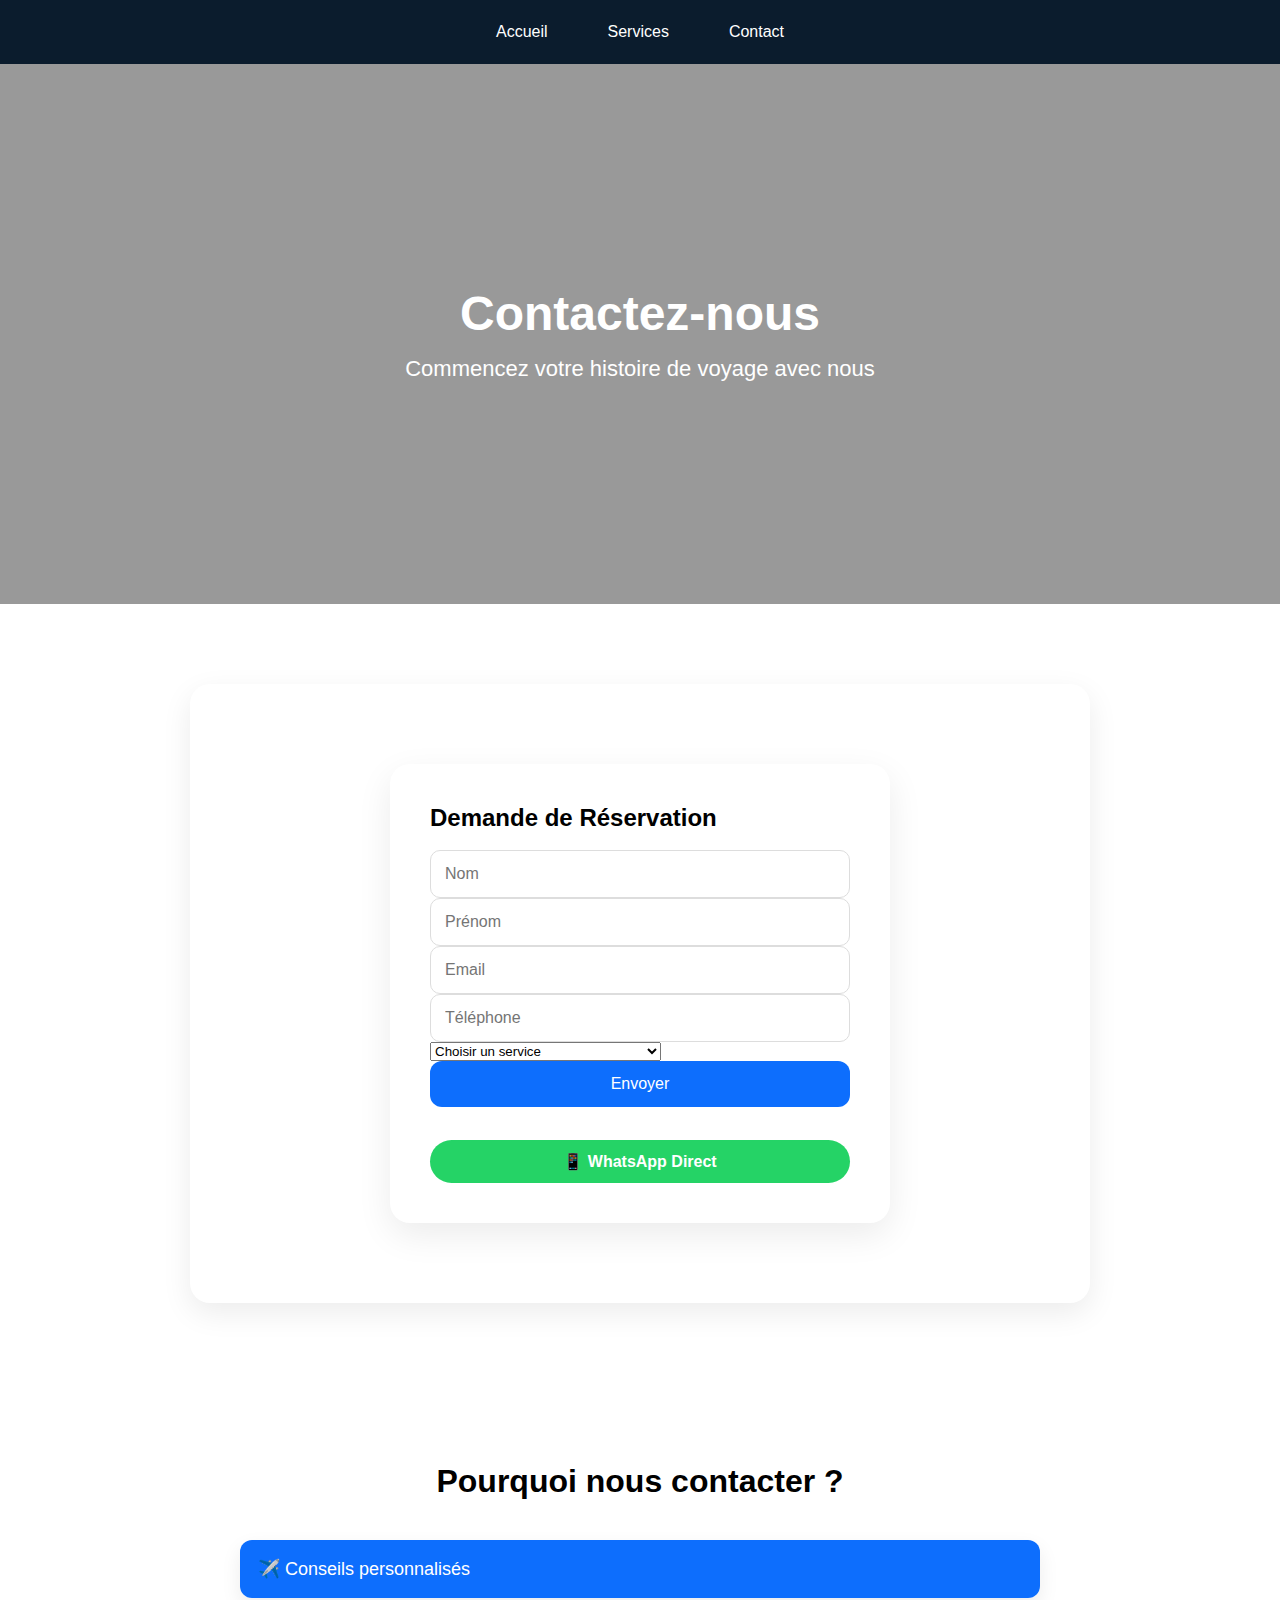
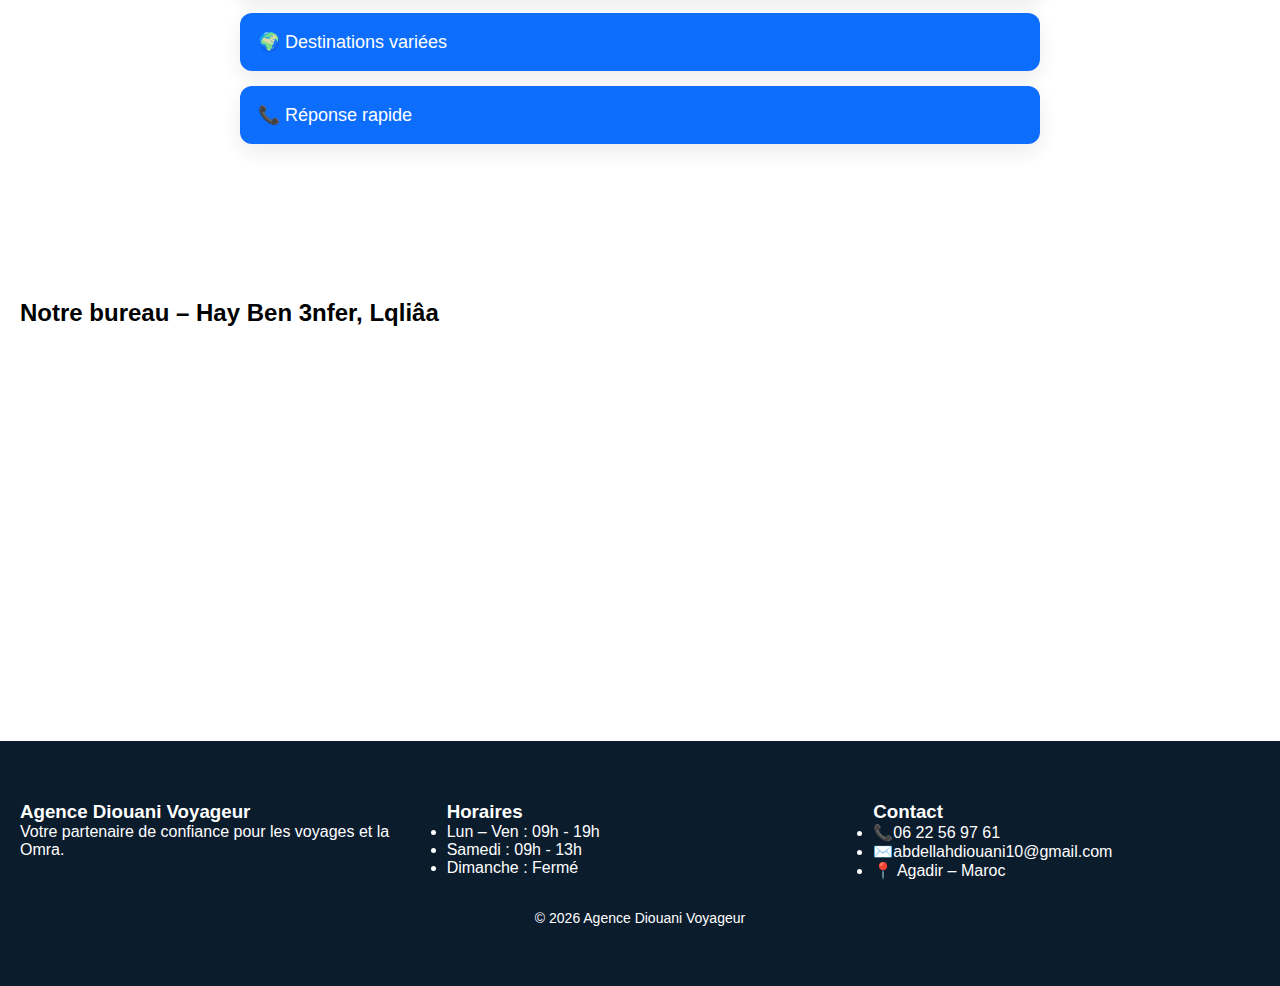
<file: contact.html>
<!DOCTYPE html>
<html lang="fr">
<head>
  <meta charset="UTF-8">
  <title>Contact | Agence Diouani Voyageur</title>

  <!-- SEO -->
  <meta name="description" content="Contactez Agence Diouani Voyageur pour vos voyages, Omra, Hajj et billets d’avion. Assistance rapide et personnalisée.">
  <meta name="keywords" content="contact agence voyage, omra maroc, billet avion, agence diouani">
  <meta name="viewport" content="width=device-width, initial-scale=1.0">

  <link rel="stylesheet" href="contact-style.css">
</head>
<body>

<!-- NAV -->
<header class="navbar">
    <nav>
        <a href="index.html">Accueil</a>
        <a href="services.html">Services</a>
        <a href="contact.html">Contact</a>
    </nav>
</header>

<!-- HERO -->
<section class="contact-hero">
  <div class="contact-overlay">
    <h1>Contactez-nous</h1>
    <p>Commencez votre histoire de voyage avec nous</p>
  </div>
</section>

<!-- CONTACT -->
<section class="contact-section slide">
  <div class="simple-form">
    <h2>Demande de Réservation</h2>

     <form action="https://formspree.io/f/xbdlpqwq" method="POST">
      <input type="text" name="nom" placeholder="Nom" required>
      <input type="text" name="prenom" placeholder="Prénom" required>
      <input type="email" name="email" placeholder="Email" required>
      <input type="tel" name="telephone" placeholder="Téléphone" required>
      <select name="service" required>
                <option value="">Choisir un service</option>
                <option>Organisation de Voyages Complets</option>
                <option>Réservation de Billets d'Avion</option>
                <option>Réservation d'Hôtels</option>
                <option>Programmes Touristiques Préparés</option>
                <option>Voyages Spéciaux</option>
            </select>
      <button type="submit">Envoyer</button>
    </form>
    
    <a href="https://wa.me/212622569761" class="whatsapp-btn">
      📱 WhatsApp Direct
    </a>

  </div>
</section>

<!-- POURQUOI NOUS -->
<section class="contact-why slide">
  <h2>Pourquoi nous contacter ?</h2>

  <div class="accordion">

    <div class="accordion-item">
      <button class="accordion-btn">✈️ Conseils personnalisés</button>
      <div class="accordion-content">
        <p>
Chez Agence Diouani Voyageur, chaque voyageur est unique.
Nous prenons le temps d’analyser votre budget, vos dates,
vos préférences et vos attentes afin de vous proposer
des solutions sur mesure, fiables et adaptées à vos besoins.
Notre objectif est de vous garantir un voyage confortable,
sécurisé et parfaitement organisé.
</p>

      </div>
    </div>

  

    <div class="accordion-item">
      <button class="accordion-btn">🌍 Destinations variées</button>
      <div class="accordion-content">
        <p>
Nous vous offrons un large choix de destinations nationales
et internationales : Europe, Turquie, Moyen-Orient,
Arabie Saoudite et bien d’autres.
Que ce soit pour le tourisme, les voyages d’affaires
ou les séjours religieux, nous vous accompagnons
à chaque étape de votre projet.
</p>

      </div>
    </div>

    <div class="accordion-item">
      <button class="accordion-btn">📞 Réponse rapide</button>
      <div class="accordion-content">
        <p>
Notre équipe est à votre écoute pour répondre rapidement
à toutes vos demandes.
Vous pouvez nous contacter par téléphone, WhatsApp ou email,
et bénéficier d’une assistance claire, réactive et professionnelle,
avant, pendant et après votre voyage.
Votre satisfaction est notre priorité.
</p>

      </div>
    </div>

  </div>
</section>

<!-- MAP -->
<section class="map-section">
  <h2>Notre bureau – Hay Ben 3nfer, Lqliâa</h2>
  <iframe
    src="https://www.google.com/maps/embed?pb=!1m18!1m12!1m3!1d3354.123456789!2d-9.5201234!3d30.3105678!2m3!1f0!2f0!3f0!3m2!1i1024!2i768!4f13.1!3m3!1m2!1s0xda18bbbbbbbbbb%3A0x123456789abcdef!2sHay%20Ben%203nfer%2C%20Lqli%C3%A2a%2C%20Inezgane-A%C3%AFr%20Melloul%2C%20Maroc!5e0!3m2!1sen!2sus!4v1700000000000"
    width="600"
    height="450"
    style="border:0;"
    allowfullscreen=""
    loading="lazy"
    referrerpolicy="no-referrer-when-downgrade">
  </iframe>
</section>


<!-- FOOTER -->
<footer class="footer-pro">
  <div class="footer-container">

    <div class="footer-col">
      <h3>Agence Diouani Voyageur</h3>
      <p>Votre partenaire de confiance pour les voyages et la Omra.</p>
    </div>

    <div class="footer-col">
      <h3>Horaires</h3>
      <ul>
        <li>Lun – Ven : 09h - 19h</li>
        <li>Samedi : 09h - 13h</li>
        <li>Dimanche : Fermé</li>
      </ul>
    </div>

    <div class="footer-col">
      <h3>Contact</h3>
      <ul>
        <li>📞06 22 56 97 61 </li>
        <li>✉️abdellahdiouani10@gmail.com</li>
        <li>📍 Agadir – Maroc</li>
      </ul>
    </div>

  </div>

  <div class="footer-bottom">
    © 2026 Agence Diouani Voyageur
  </div>
</footer>

<!-- JS ACCORDION -->
<script>
document.querySelectorAll(".accordion-btn").forEach(btn => {
  btn.addEventListener("click", () => {
    const content = btn.nextElementSibling;

    document.querySelectorAll(".accordion-content").forEach(c => {
      if (c !== content) c.style.maxHeight = null;
    });

    content.style.maxHeight
      ? content.style.maxHeight = null
      : content.style.maxHeight = content.scrollHeight + "px";
  });
});
</script>

</body>
</html>
</file>
<file: contact-style.css>
/* ===== RESET ===== */
* {
  margin: 0;
  padding: 0;
  box-sizing: border-box;
  font-family: 'Segoe UI', sans-serif;
}

/* ===== COLORS ===== */
:root {
  --primary: #0d6efd;      /* أزرق رئيسي */
  --secondary: #00b4d8;    /* أزرق ثانوي / hover */
  --dark: #0b1c2d;          /* Navbar & Footer */
  --white: #ffffff;
  --text-dark: #333;        /* النصوص على الأبيض */
  --highlight: #ffd700;     /* hover active */
}

/* ===== NAVBAR ===== */
.navbar {
  background-color: var(--dark);
  padding: 15px 50px;
  position: sticky;
  top: 0;
  z-index: 1000;
}

.navbar nav {
  display: flex;
  justify-content: center;
  gap: 30px;
}

.navbar nav a {
  color: var(--white);
  text-decoration: none;
  font-weight: 500;
  padding: 8px 15px;
  border-radius: 6px;
  transition: 0.3s;
}

.navbar nav a:hover,
.navbar nav a.active {
  color: var(--secondary);
  background: rgba(255,255,255,0.1);
}


/* ===== HERO ===== */
.contact-hero {
  height: 60vh;
  background: linear-gradient(rgba(0,0,0,.4), rgba(0,0,0,.4)),
              url("https://i.postimg.cc/T3RrzGSb/pexels-connor-danylenko-534256-2612113.jpg") center/cover no-repeat;
  color: var(--white);
  display: flex;
  flex-direction: column;
  justify-content: center;
  align-items: center;
  text-align: center;
  padding: 0 20px;
}

.contact-hero h1 {
  font-size: 48px;
  margin-bottom: 15px;
}

.contact-hero p {
  font-size: 22px;
}

/* ===== CONTACT FORM ===== */
.contact-section {
  margin: 80px auto;
  padding: 80px 20px;
  background: var(--white);
  border-radius: 20px;
  max-width: 900px;
  box-shadow: 0 10px 30px rgba(0,0,0,0.08);
}

.simple-form {
  max-width: 500px;
  margin: auto;
  background: var(--white);
  padding: 40px;
  border-radius: 20px;
  box-shadow: 0 12px 35px rgba(0,0,0,0.08);
  display: flex;
  flex-direction: column;
  gap: 18px;
}

.simple-form input,
.simple-form textarea {
  width: 100%;
  padding: 14px;
  border-radius: 10px;
  border: 1px solid #ddd;
  font-size: 16px;
  outline: none;
  transition: 0.3s;
}

.simple-form input:focus,
.simple-form textarea:focus {
  border-color: var(--primary);
}

.simple-form textarea {
  height: 100px;
  resize: none;
}

.simple-form button {
  width: 100%;
  padding: 14px;
  background: var(--primary);
  color: var(--white);
  border: none;
  border-radius: 12px;
  font-size: 16px;
  cursor: pointer;
  transition: 0.3s;
}

.simple-form button:hover {
  background: #084298;
}

/* WhatsApp Button */
.whatsapp-btn {
  display: block;
  text-align: center;
  margin-top: 15px;
  padding: 12px 25px;
  background: #25d366;
  color: var(--white);
  border-radius: 25px;
  text-decoration: none;
  font-weight: bold;
  transition: 0.3s;
}

.whatsapp-btn:hover {
  background: #1ebe5d;
}

/* ===== WHY US / ACCORDION ===== */
.contact-why {
  padding: 80px 20px;
  background: var(--white);
}

.contact-why h2 {
  text-align: center;
  margin-bottom: 40px;
  font-size: 32px;
}

.accordion {
  max-width: 800px;
  margin: auto;
}

.accordion-item {
  margin-bottom: 15px;
  border-radius: 12px;
  overflow: hidden;
  box-shadow: 0 8px 20px rgba(0,0,0,0.08);
}

.accordion-btn {
  width: 100%;
  padding: 18px;
  border: none;
  background: var(--primary);
  color: #fff;
  font-size: 18px;
  cursor: pointer;
  text-align: left;
  transition: 0.3s;
}

.accordion-btn:hover {
  background: #084298;
}

.accordion-content {
  max-height: 0;
  overflow: hidden;
  padding: 0 18px;
  background: var(--white);
  transition: max-height 0.4s ease;
}

/* ===== MAP ===== */
.map-section {
  padding: 60px 20px;
}

.map-section iframe {
  width: 100%;
  height: 350px;
  border-radius: 15px;
  border: 0;
}

/* ===== FOOTER ===== */
.footer-pro {
  background: var(--dark);
  color: var(--white);
  padding: 60px 20px;
}

.footer-container {
  display: grid;
  grid-template-columns: repeat(auto-fit,minmax(250px,1fr));
  gap: 40px;
}

.footer-bottom {
  text-align: center;
  margin-top: 30px;
  font-size: 14px;
}

/* ===== ANIMATIONS ===== */
.fade {
  animation: fade 1.2s ease;
}

.slide {
  animation: slide 1s ease;
}

@keyframes fade {
  from {opacity:0}
  to {opacity:1}
}

@keyframes slide {
  from {transform: translateY(40px); opacity:0}
  to {transform: translateY(0); opacity:1}
}

/* ===== MOBILE ===== */
@media (max-width: 768px) {
  .contact-hero h1 {
    font-size: 34px;
  }
  
  .simple-form {
    padding: 30px;
  }
}

@media (max-width: 480px) {
  .contact-hero h1 {
    font-size: 28px;
  }
</file>
